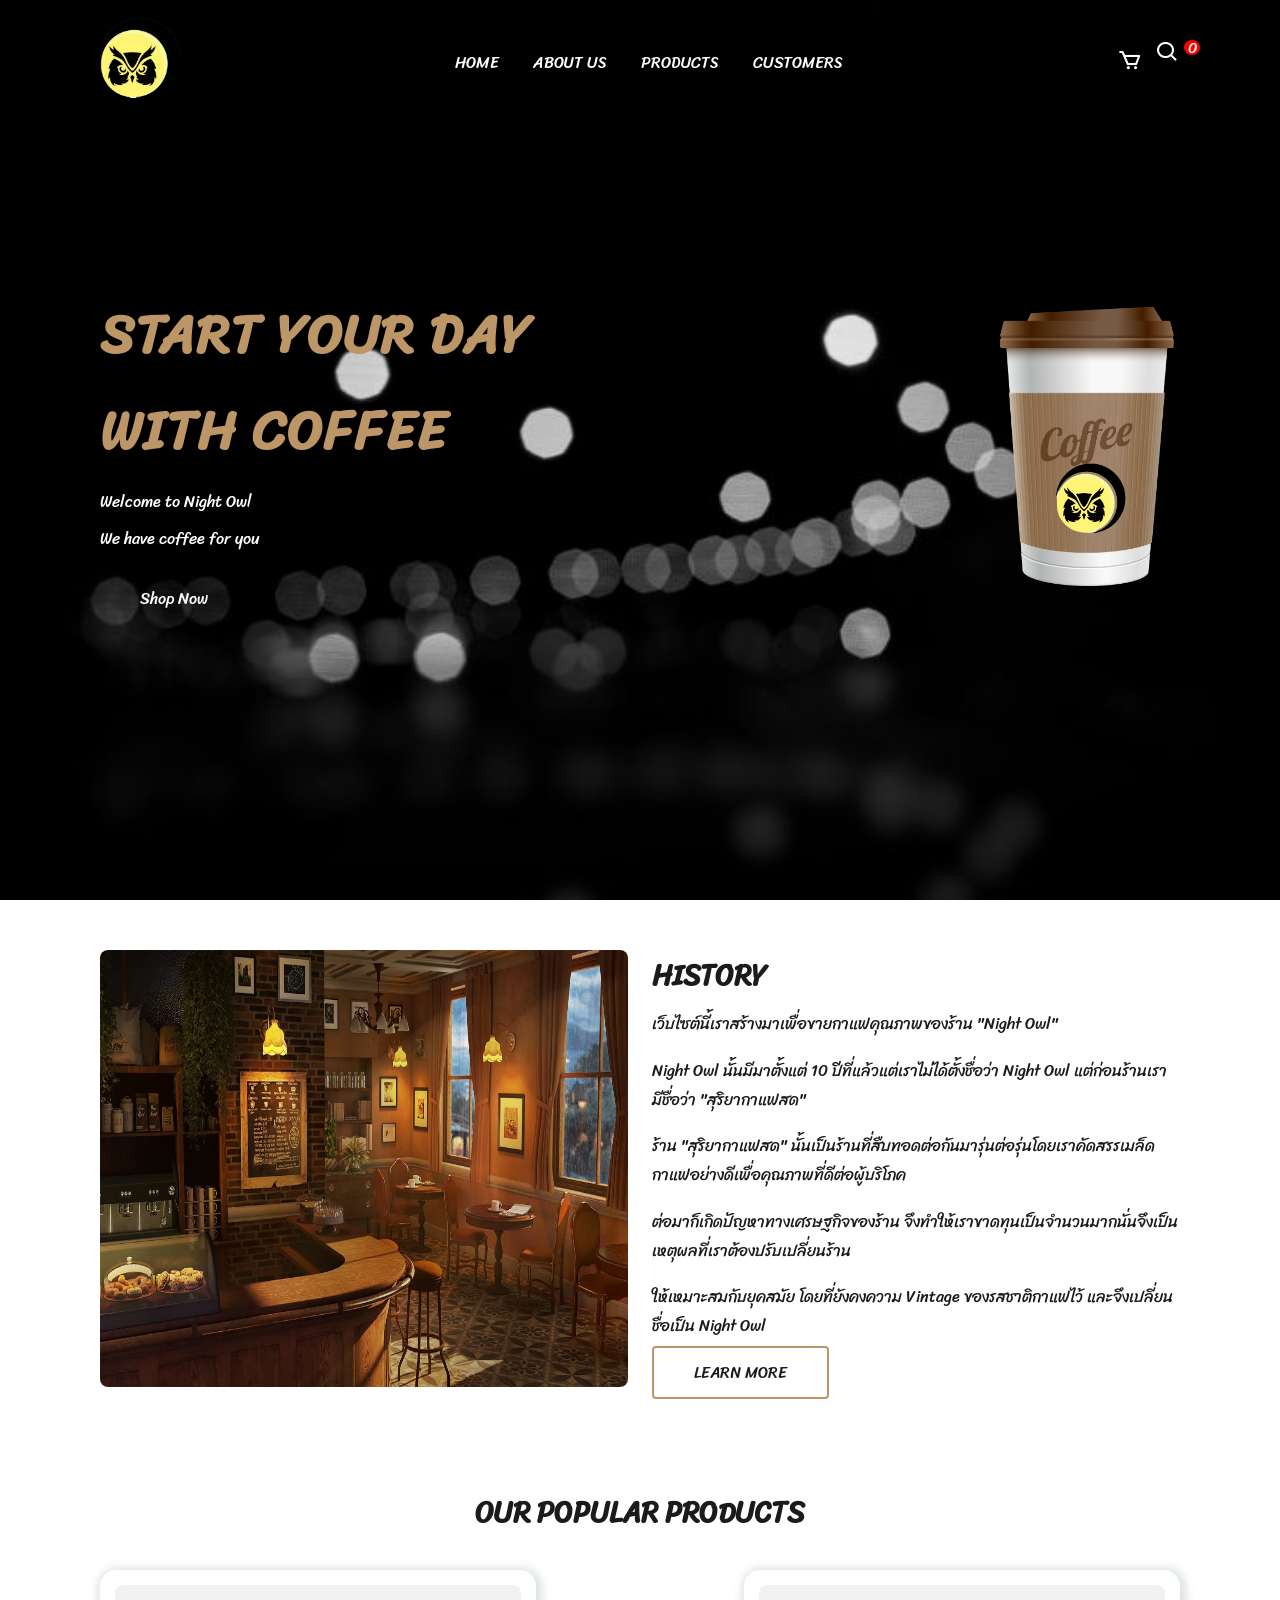
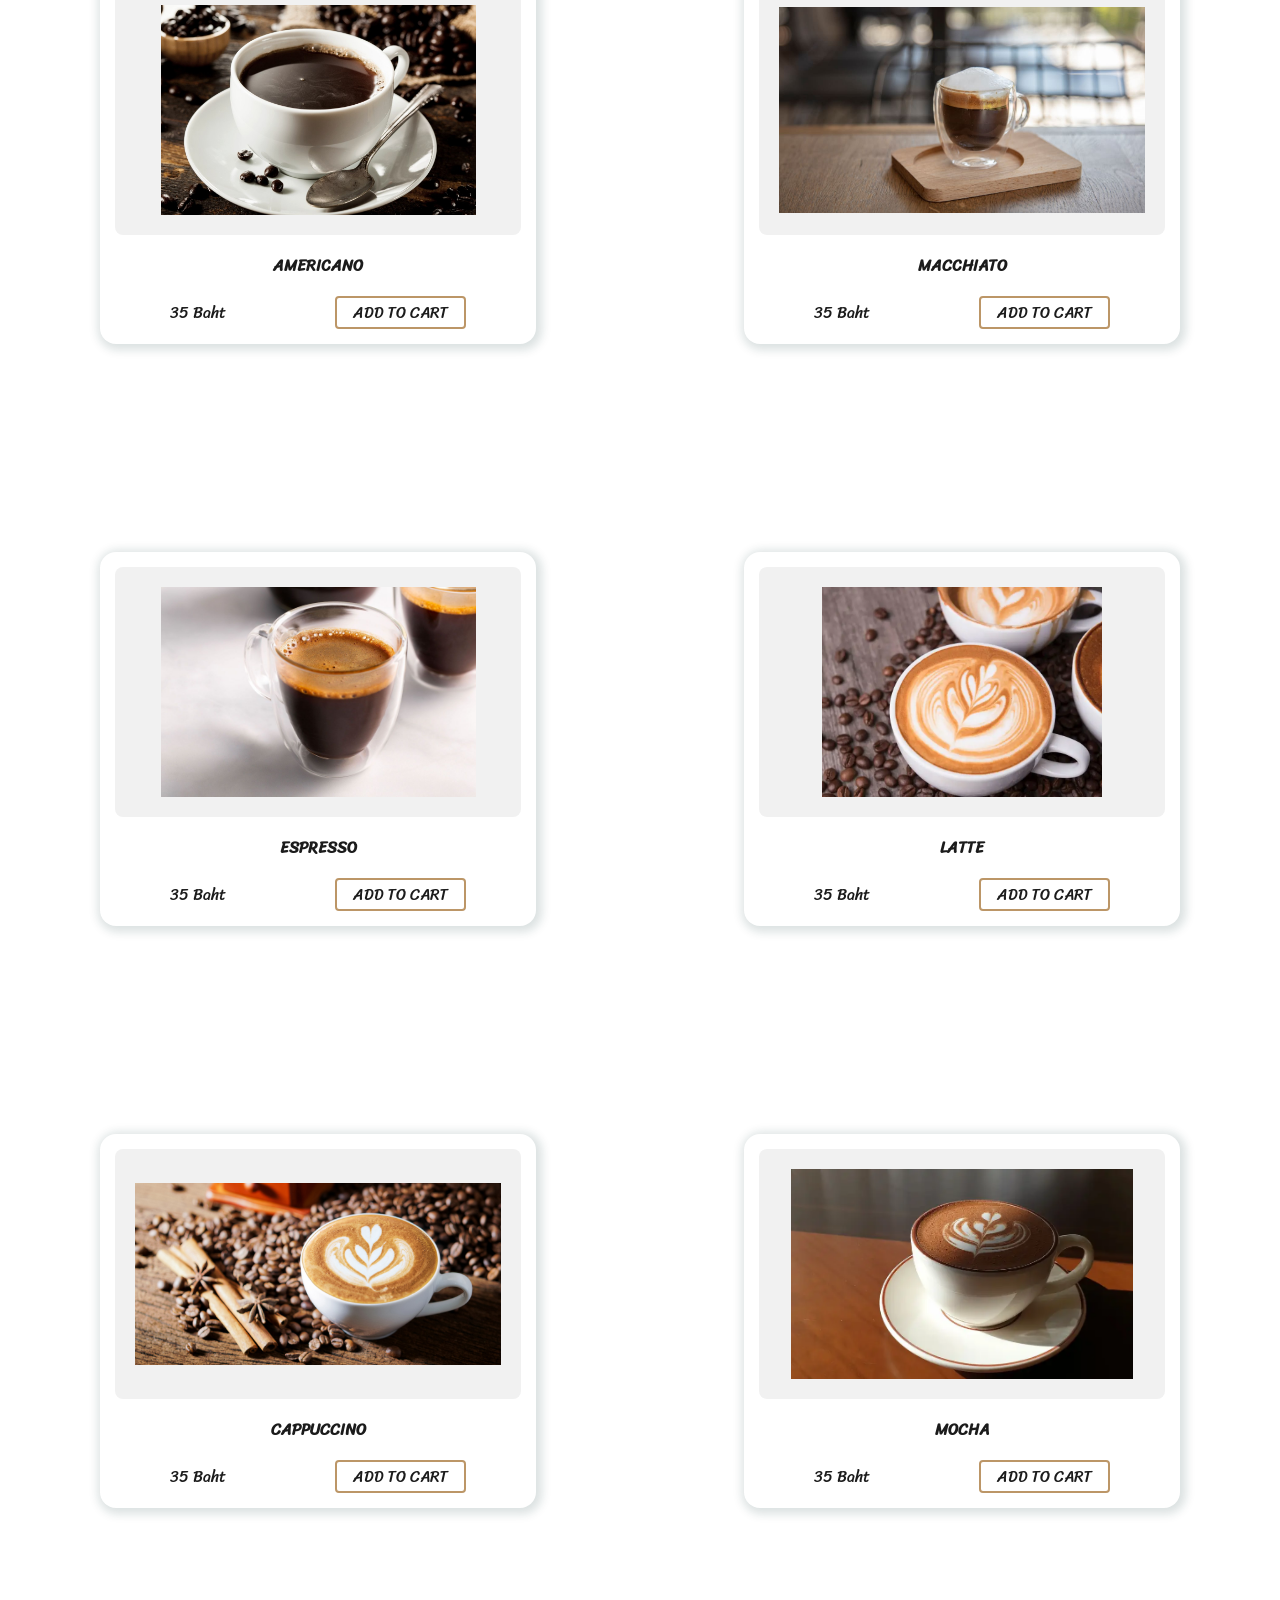
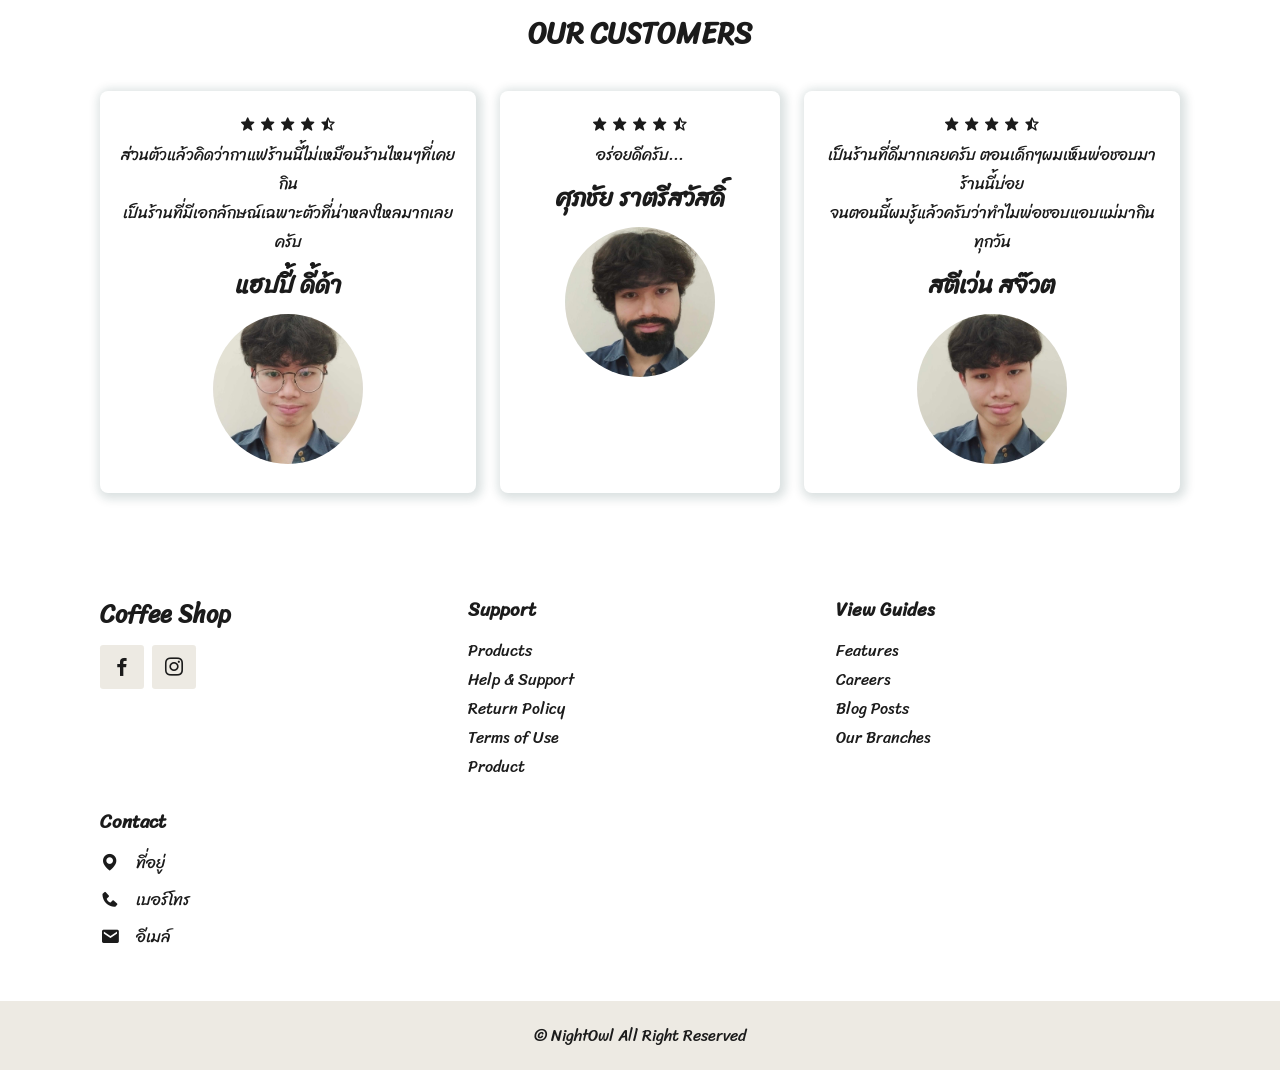
<file: index.html>
<!DOCTYPE html>
<html lang="en">

<head>
    <meta charset="UTF-8">
    <meta http-equiv="X-UA-Compatible" content="IE=edge"">
    <meta name= "viewport" content="width=device-width, initial-scale=1.0">
    <title>Night Owl</title>
	<link rel="icon" type="image/x-icon" href="img/logo2.png">
    <!--Link CSS-->
    <link rel="stylesheet" href="style.css">
    <!--Box Icon-->
    <link rel="stylesheet" href="https://unpkg.com/boxicons@latest/css/boxicons.min.css">
</head>

<body>
    <div>
        <!--Navbar-->
        <header>
            <a href="#" class="logo">
                <img src="img/logo2.png" alt="">
            </a>
            <!-- Menu-Icon -->
            <i class='bx bxs-food-menu' id="menu-icon"></i>
            <!-- Links -->
            <ul class="navbar">
                <li><a href="#home">Home</a></li>
                <li><a href="#about">About Us</a></li>
                <li><a href="#products">products</a></li>
                <li><a href="#customers">customers</a></li>
            </ul>
            <!-- Icon -->
            <div class="header-icon">
                <div class="shopping">
                    <a href="" class='bx bx-cart'></a>
                    <span class="quantity" id="quantity">0</span>
                </div>
                <i class='bx bx-search' id="search-icon"></i>
            </div>
            <!-- Search Box -->
            <div class="search-box">
                <input type="search" name="" id="" placeholder="Search...">
            </div>
        </header>

        <!-- Home -->
        <section class="home" id="home">
            <div class="home-text">
                <h1>Start your day<br> with coffee </h1>
                <p>Welcome to Night Owl</p>
                <p>We have coffee for you</p>
                <br>
                <a href="#products" class="btn">Shop
                    Now</a>
            </div>
            <div class="home-img">
                <img src="img/main2.png" alt="">
                <!--อย่าลืมลงรูป-->
            </div>
        </section>
        <!---About-->
        <section class="about" id="about">
            <div class="about-img">
                <img src="img/about.png" alt="">
            </div>
            <div class="about-text">
                <h2>History</h2>
                <p>เว็บไซต์นี้เราสร้างมาเพื่อขายกาแฟคุณภาพของร้าน "Night Owl"</p>
                <p>Night Owl นั้นมีมาตั้งแต่ 10 ปีที่แล้วแต่เราไม่ได้ตั้งชื่อว่า Night Owl แต่ก่อนร้านเรามีชื่อว่า
                    "สุริยากาแฟสด"</p>
                <p>ร้าน "สุริยากาแฟสด"
                    นั้นเป็นร้านที่สืบทอดต่อกันมารุ่นต่อรุ่นโดยเราคัดสรรเมล็ดกาแฟอย่างดีเพื่อคุณภาพที่ดีต่อผู้บริโภค</p>
                <p>ต่อมาก็เกิดปัญหาทางเศรษฐกิจของร้าน
                    จึงทำให้เราขาดทุนเป็นจำนวนมากนั่นจึงเป็นเหตุผลที่เราต้องปรับเปลี่ยนร้าน</p>
                <p>ให้เหมาะสมกับยุคสมัย โดยที่ยังคงความ Vintage ของรสชาติกาแฟไว้ และจึงเปลี่ยนชื่อเป็น Night Owl</p>
                <a href="page1.html" class="btn">Learn More</a>
            </div>
        </section>
        <!---Products-->
        <section class="products" id="products">
            <div class="heading">
                <h2>Our Popular Products</h2>
            </div>
            <!--Container-->
            <div class="products-container">
                <div class="box">
                    <img src="img/p1.png" alt="">
                    <h3>Americano</h3>
                    <div class="content">
                        <span>35 Baht</span>
                        <a class="changeQuantity" data-action="increase">Add to cart</a>
                    </div>
                </div>
                <div class="box">
                    <img src="img/p2.png" alt="">
                    <h3>Macchiato</h3>
                    <div class="content">
                        <span>35 Baht</span>
                        <a class="changeQuantity" data-action="increase">Add to cart</a>
                    </div>
                </div>
                <div class="box">
                    <img src="img/p3.png" alt="">
                    <h3>Espresso</h3>
                    <div class="content">
                        <span>35 Baht</span>
                        <a class="changeQuantity" data-action="increase">Add to cart</a>
                    </div>
                </div>
                <div class="box">
                    <img src="img/p4.png" alt="">
                    <h3>Latte</h3>
                    <div class="content">
                        <span>35 Baht</span>
                        <a class="changeQuantity" data-action="increase">Add to cart</a>
                    </div>
                </div>
                <div class="box">
                    <img src="img/p5.png" alt="">
                    <h3>Cappuccino</h3>
                    <div class="content">
                        <span>35 Baht</span>
                        <a class="changeQuantity" data-action="increase">Add to cart</a>
                    </div>
                </div>
                <div class="box">
                    <img src="img/p6.png" alt="">
                    <h3>Mocha</h3>
                    <div class="content">
                        <span>35 Baht</span>
                        <a class="changeQuantity" data-action="increase">Add to cart</a>
                    </div>
                </div>
            </div>
        </section>
        <!-- Customers -->
        <section class="customers" id="customers">
            <div class="heading">
                <h2>Our Customers</h2>
            </div>
            <!-- Container -->
            <div class="customers-container">
                <div class="box">
                    <div class="stars">
                        <i class='bx bxs-star'></i>
                        <i class='bx bxs-star'></i>
                        <i class='bx bxs-star'></i>
                        <i class='bx bxs-star'></i>
                        <i class='bx bxs-star-half'></i>
                    </div>
                    <p>ส่วนตัวแล้วคิดว่ากาแฟร้านนี้ไม่เหมือนร้านไหนๆที่เคยกิน</p>
                    <p>เป็นร้านที่มีเอกลักษณ์เฉพาะตัวที่น่าหลงใหลมากเลยครับ</p>
                    <h2>แฮปปี้ ดี้ด้า</h2>
                    <img src="img/rev1.png" alt="">
                </div>
                <div class="box">
                    <div class="stars">
                        <i class='bx bxs-star'></i>
                        <i class='bx bxs-star'></i>
                        <i class='bx bxs-star'></i>
                        <i class='bx bxs-star'></i>
                        <i class='bx bxs-star-half'></i>
                    </div>
                    <p>อร่อยดีครับ...</p>
                    <h2>ศุภชัย ราตรีสวัสดิ์</h2>
                    <img src="img/rev2.png" alt="">
                </div>
                <div class="box">
                    <div class="stars">
                        <i class='bx bxs-star'></i>
                        <i class='bx bxs-star'></i>
                        <i class='bx bxs-star'></i>
                        <i class='bx bxs-star'></i>
                        <i class='bx bxs-star-half'></i>
                    </div>
                    <p>เป็นร้านที่ดีมากเลยครับ ตอนเด็กๆผมเห็นพ่อชอบมาร้านนี้บ่อย</p>
                    <p>จนตอนนี้ผมรู้แล้วครับว่าทำไมพ่อชอบแอบแม่มากินทุกวัน</p>
                    <h2>สตีเว่น สจ๊วต</h2>
                    <img src="img/rev3.png" alt="">
                </div>
            </div>
        </section>
        <section class="footer">
            <div class="footer-box">
                <h2>Coffee Shop</h2>
                <p></p>
                <div class="social">
                    <a href="#"><i class='bx bxl-facebook'></i></a>
                    <a href="#"><i class='bx bxl-instagram'></i></a>
                </div>
            </div>
            <div class="footer-box">
                <h3>Support</h3>
                <li><a href="#">Products</a></li>
                <li><a href="#">Help & Support</a></li>
                <li><a href="#">Return Policy</a></li>
                <li><a href="#">Terms of Use</a></li>
                <li><a href="#">Product</a></li>
            </div>
            <div class="footer-box">
                <h3>View Guides</h3>
                <li><a href="#">Features</a></li>
                <li><a href="#">Careers</a></li>
                <li><a href="#">Blog Posts</a></li>
                <li><a href="#">Our Branches</a></li>
            </div>
            <div class="footer-box">
                <h3>Contact</h3>
                <div class="contact">
                    <span><i class='bx bxs-map'></i>ที่อยู่</span>
                    <span><i class='bx bxs-phone'></i>เบอร์โทร</span>
                    <span><i class='bx bxs-envelope'></i>อีเมล์</span>
                </div>
            </div>
        </section>
        <!-- Copyright -->
        <div class="copyright">
            <p>&#169; NightOwl All Right Reserved</p>
        </div>
    </div>
    
    <script type="text/javascript" src="main.js"></script>
</body>
</file>
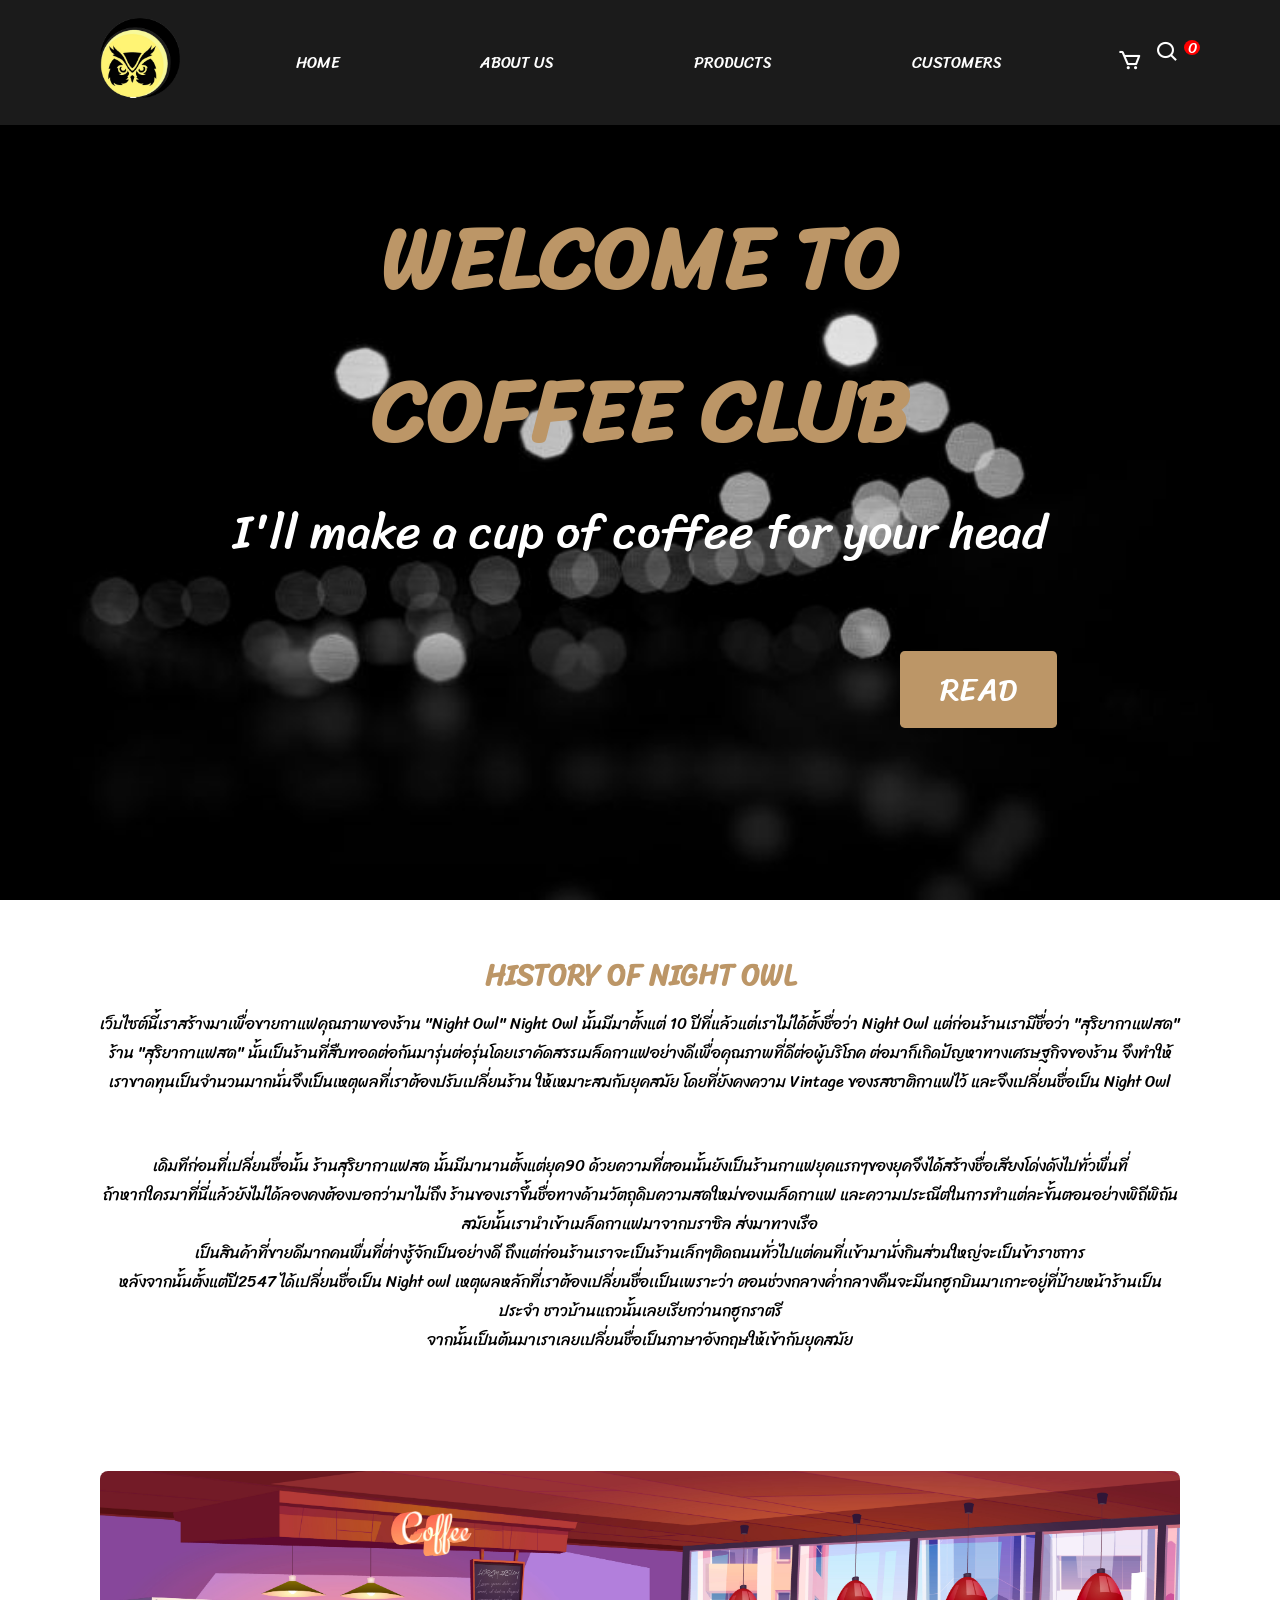
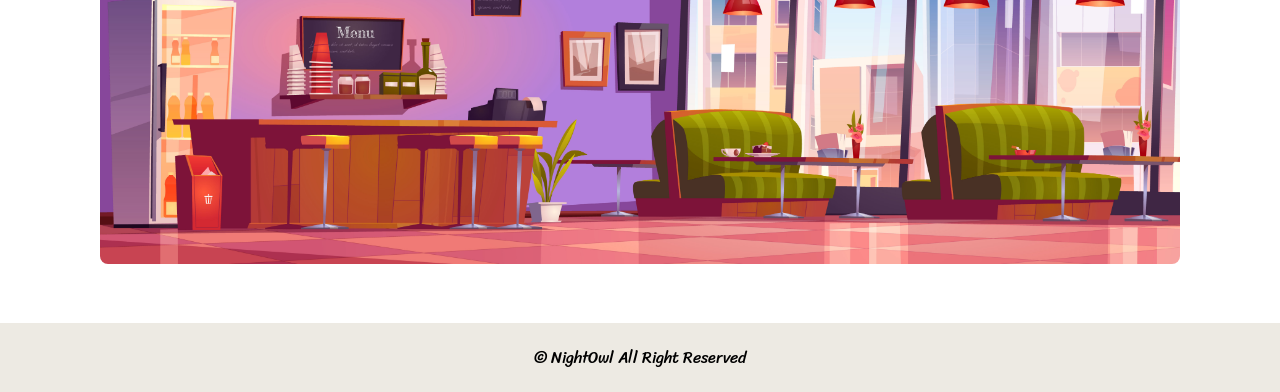
<file: page1.html>
<!DOCTYPE html>
<html lang="en">
<head>
    <meta charset="UTF-8">
    <meta http-equiv="X-UA-Compatible" content="IE=edge"">
    <meta name="viewport" content="width=device-width, initial-scale=1.0">
    <title>Know more about us</title>
	<link rel="icon" type="image/x-icon" href="img/logo2.png">
    <!--Link CSS-->
    <link rel="stylesheet" href="page1.css">
	<!--Box Icon-->
    <link rel="stylesheet" href="https://unpkg.com/boxicons@latest/css/boxicons.min.css">
</head>

<body>
	<div>
        <!--Navbar-->
        <header>
            <a href="#" class="logo">
                <img src="img/logo2.png" alt="">
            </a>
            <!-- Menu-Icon -->
            <i class='bx bxs-food-menu' id="menu-icon"></i>
            <!-- Links -->
            <ul class="navbar">
                <li><a href="index.html">Home</a></li>
                <li><a href="index.html">About Us</a></li>
                <li><a href="index.html">products</a></li>
                <li><a href="index.html">customers</a></li>
			</ul>
            <!-- Icon -->
            <div class="header-icon">
                <div class="shopping">
                    <a href="Cart.html" class='bx bx-cart'></a>
                    <span class="quantity">0</span>
                </div>
                <i class='bx bx-search' id="search-icon"></i>
            </div>
            <!-- Search Box -->
            <div class="search-box">
                <input type="search" name="" id="" placeholder="Search...">
            </div>
	</div>
	<!-- Home -->
        <section class="home" id="home">
            <div class="home-text">
                <h1>Welcome to<br> Coffee Club </h1>                
                <p>I'll make a cup of coffee for your head</p>
				<br>
				<br>
				<br>
				<a href="#history">READ</a>
            </div>
        </section>
	
	<!-- History -->
	<section class="history" id="history">		
		<div class="text">
			
			<h1>History of Night Owl</h1>
			<p>		เว็บไซต์นี้เราสร้างมาเพื่อขายกาแฟคุณภาพของร้าน  "Night Owl" Night Owl นั้นมีมาตั้งแต่ 10 ปีที่แล้วแต่เราไม่ได้ตั้งชื่อว่า Night Owl แต่ก่อนร้านเรามีชื่อว่า
                    "สุริยากาแฟสด" ร้าน "สุริยากาแฟสด" นั้นเป็นร้านที่สืบทอดต่อกันมารุ่นต่อรุ่นโดยเราคัดสรรเมล็ดกาแฟอย่างดีเพื่อคุณภาพที่ดีต่อผู้บริโภค  ต่อมาก็เกิดปัญหาทางเศรษฐกิจของร้าน
                    จึงทำให้เราขาดทุนเป็นจำนวนมากนั่นจึงเป็นเหตุผลที่เราต้องปรับเปลี่ยนร้าน  ให้เหมาะสมกับยุคสมัย โดยที่ยังคงความ Vintage ของรสชาติกาแฟไว้ และจึงเปลี่ยนชื่อเป็น Night Owl</p>
			<br>
			<p>เดิมทีก่อนที่เปลี่ยนชื่อนั้น ร้านสุริยากาแฟสด นั้นมีมานานตั้งแต่ยุค90  ด้วยความที่ตอนนั้นยังเป็นร้านกาแฟยุคแรกๆของยุคจึงได้สร้างชื่อเสียงโด่งดังไปทั่วพื่นที่<br> ถ้าหากใครมาที่นี่แล้วยังไม่ได้ลองคงต้องบอกว่ามาไม่ถึง ร้านของเราขึ้นชื่อทางด้านวัตถุดิบความสดใหม่ของเมล็ดกาแฟ และความประณีตในการทำแต่ละขั้นตอนอย่างพิถีพิถัน สมัยนั้นเรานำเข้าเมล็ดกาแฟมาจากบราซิล ส่งมาทางเรือ<br> เป็นสินค้าที่ขายดีมากคนพื่นที่ต่างรู้จักเป็นอย่างดี ถึงแต่ก่อนร้านเราจะเป็นร้านเล็กๆติดถนนทั่วไปแต่คนที่เเข้ามานั่งกินส่วนใหญ่จะเป็นข้าราชการ <br>หลังจากนั้นตั้งแต่ปี2547 ได้เปลี่ยนชื่อเป็น Night owl เหตุผลหลักที่เราต้องเปลี่ยนชื่อเเป็นเพราะว่า ตอนช่วงกลางค่ำกลางคืนจะมีนกฮูกบินมาเกาะอยู่ที่ป้ายหน้าร้านเป็นประจำ ชาวบ้านแถวนั้นเลยเรียกว่านกฮูกราตรี <br>จากนั้นเป็นต้นมาเราเลยเปลี่ยนชื่อเป็นภาษาอังกฤษให้เข้ากับยุคสมัย</p>
		</div>
		
	</section>
	<section>
		<div class="his-img">
			<img src="img/3400.jpg" alt="">
		</div>
	</section>
	<!-- Copyright -->
        <div class="copyright">
            <p>&#169; NightOwl All Right Reserved</p>
        </div>
</body>
	<script type="text/javascript" src="main.js"></script>
</html>
</file>
<file: style.css>
/* Gooogle Fonts*/
@import url('https://fonts.googleapis.com/css2?family=Sriracha&display=swap');
*{
    font-family: 'Sriracha', cursive;
    margin: 0;
    padding: 0;
    box-sizing: border-box;
    scroll-padding-top: 4rem;
    scroll-behavior: smooth;
    list-style: none;
    text-decoration: none;
}
/* Variables */
:root{
    --main-color:#bc9667;
    --second-color:#edeae3;
    --text-color:#1b1b1b;
    --bg-color:#fff;

    /* Box Shadow */
    --box-shadow: 2px 2px 10px 4px rgb(14 55 54 / 15%);
}
section{
    padding: 50px 100px;
}
img{
    width: 30%;
}
body{
    color: var(--text-color);
}
header{
    position: fixed;
    width: 100%;
    top: 0;
    right: 0;
    z-index: 1000;
    display: flex;
    justify-content: space-between;
    align-items: center;
    padding: 18px 100px;
    transition: 0.5 linear;
}
header.shadow{
    background: var(--text-color);
    box-shadow: var(--box-shadow);
}
.logo img{
    width: 80px;
    height: 80px;
}
.navbar{
    display: flex;
}
.navbar a{
    padding: 8px 17px;
    color: var(--bg-color);
    font-size: 1rem;
    text-transform: uppercase;
    font-weight: 500;
}
.navbar a:hover{
    background: var(--main-color);
    border-radius: 0.2rem;
    transition: 0.2s all linear;
}
.header-icon{
    font-size: 25px;
    cursor: pointer;
    z-index: 10000;
    display: flex;
    column-gap: 0.8rem;
}
.header-icon .bx{
    color: var(--bg-color);
}
.header-icon .bx:hover{
    color: var(--main-color);
}
.header-icon span{
	background-color:red;
    cursor: default;
    font-size: 15px;
    border-radius: 50%;
    justify-content: center;
    align-items: center;
	display: flex;
	position: absolute;
    color: #fff;
	left: 92.5%;
	padding: 3px 8px;
    width: 10px;
    height: 15px;
    margin-top: -45px;
}

#menu-icon{
    color: var(--bg-color);
    font-size: 24px;
    z-index: 100001;
    cursor: pointer;
    display: none;
}
.search-box{
    position: absolute;
    top: -100%;
    left: 50%;
    transform: translate(-50%);
    background: var(--bg-color);
    width: 100%;
}
.search-box.active{
    top: 110%;
    box-shadow: var(--box-shadow);
    transition: 0.2s all linear;
}
.search-box input{
    padding: 20px;
    border: none;
    outline: none;
    width: 100%;
    font-size: 1rem;
    color: var(--main-color);
}
.search-box input::placeholder{
    font-size: 1rem;
    font-weight: 500;
}
.home{
    width: 100%;
    min-height: 100vh;
    background: url(img/bg2.png);
    background-repeat: no-repeat;
    background-size: cover;
    background-position: center;
    display: grid;
    grid-template-columns: repeat(auto-fit,minmax(17rem,auto));
    align-items: center;
    gap: 1.5rem;
}
.home-text h1{
    font-size: 3.4rem;
    color: var(--main-color);
    text-transform: uppercase;
    letter-spacing: 1px;
}
.home-text p{
    font-size: 1rem;
    color: var(--bg-color);
    margin: 0.5rem 0 0.14rem;
}
.home-img {
    text-align: right;
}
.btn{
    padding: 10px 40px;
    border-radius: 0.3rem;
    background-position: var(--main-color);
    color: var(--bg-color);
    font-weight: 500;
}
.btn:hover{
    background: #8a6f4d;
}
.about{
    display: grid;
    grid-template-columns: repeat(auto-fit,minmax(17rem,auto));
    gap: 1.5rem;
}
.about-img img{
    border-radius: 0.5rem;
    width:100%;
    height:100%;
}
.about-text h2{
    font-size: 1.8rem;
    text-transform: uppercase;
}
.about-text p{
    font-size: 1rem;
    margin: 0.5rem 0 1.1rem;
}
.about-text a{
    color:var(--text-color);
    border: 2px solid var(--main-color);
    border-radius: 4px;
    text-transform: uppercase;
}
.about-text a:hover{
    background: var(--main-color);
    color: var(--bg-color);
    transition: 0.2s all linear;
}
.heading{
    text-align: center;
}
.heading h2{
    font-size: 1.8rem;
    text-transform: uppercase;
}
.products-container{
    display: grid;
    grid-template-columns: repeat(auto-fit,minmax(280px,auto));
    gap: 13rem;
    margin-top: 2rem;
}
.products-container .box{
    position: relative;
    padding: 15px;
    display: flex;
    flex-direction: column;
    justify-content: center;
    border-radius: 1rem;
    box-shadow: var(--box-shadow);
}
.products-container img{
    width: 100%;
    height: 250px;
    object-fit: contain;
    object-position: center;
    padding: 20px;
    background: #f1f1f1;
    border-radius: 0.5rem;
}
.products-container .box h3{
    font-size: 1rem;
    font-weight: 600;
    text-transform: uppercase;
    margin: 1rem 0 1rem;
    text-align: center;
}
.products-container .box .content{
    display: flex;
    align-items: center;
    justify-content: space-around;
}
.products-container .box .content .span{
    padding: 0 1rem;
    color: var(--bg-color);
    background: var(--main-color);
    border-radius: 4px;
    font-weight: 500;
}
.products-container .box .content a{
    padding: 0 1rem;
    color: var(--text-color);
    border: 2px solid var(--main-color);
    border-radius: 4px;
    text-transform: uppercase;
	cursor:pointer;
}
.products-container .box .content a:hover{
    background: var(--main-color);
    color: var(--bg-color);
    transition: 0.2s all linear;
}
.customers-container{
    display: grid;
    grid-template-columns: repeat(auto-fit,minmax(280px,auto));
    gap: 1.5rem;
    margin-top: 2rem;
}
.customers-container .box{
    padding: 20px;
    box-shadow: var(--box-shadow);
    border-radius: 0.5rem;
    text-align: center;
}
.star .bx{
    color: var(--main-color);
}
.customers-container .box p{
    font-size: 1rem;
}
.customers-container .box h2{
    font-size: 1.5rem;
    font-weight: 600;
    margin: 0.5rem 0 0.5rem;
}
.customers-container .box img{
    width: 150px;
    height: 150px;
    border-radius: 50%;
    object-fit: cover;
}
.customers-container .box:hover{
    background: var(--second-color);
    transition: 0.2s all linear;
}
.footer{
    display: grid;
    grid-template-columns: repeat(auto-fit,minmax(280px,auto));
    gap: 1.5rem;
}
.footer-box h2{
    font-size: 1.5rem;
    font-weight: 600;
    margin-bottom: 10px;
}
.footer-box p{
    font-size: 1rem;
    margin-bottom: 10px;
}
.social{
    display: flex;
    align-items: center;
    column-gap: 0.5rem;
}
.social a .bx{
    font-size: 24px;
    color: var(--text-color);
    padding: 10px;
    background: var(--second-color);
    border-radius: 0.2rem;
}
.social a .bx:hover{
    background: var(--main-color);
    color: var(--bg-color);
}
.footer-box h3{
    font-weight: 600;
    margin-bottom: 10px;
}
.footer-box li a{
    color: var(--text-color);
}
.footer-box li a:hover{
    color: var(--main-color);
}
.contact{
    display: flex;
    flex-direction: column;
    row-gap: 0.5rem;
}
.contact span{
    display: flex;
    align-items: center;
}
.contact i{
    font-size: 20px;
    margin-right: 1rem;
}
.copyright{
    padding: 20px;
    text-align: center;
    background: var(--second-color);
}
@media (max-width:991px){
    header{
        padding: 16px 4%;
    }
    section{
        padding: 50px 4%;
    }
    .home-text h1{
        font-size: 2rem;
    }
}
@media (max-width:768px){
    header{
        padding: 12px 4%;
    }
    #menu-icon {
        display: initial;
    }
    .navbar {
        position: absolute;
        top: -570px;
        left: 0;
        right: 0;
        display: flex;
        flex-direction: column;
        background: var(--second-color);
        row-gap: 1.4rem;
        padding: 20px;
        transition: 0.3s;
        text-align: center;
    }
    .navbar a{
        color: var(--text-color);
    }
    .navbar a:hover{
        color: var(--bg-color);
    }
    .navbar.active{
        top: 100%;
    }
    .about{
        align-items: center;
    }
}
@media (max-width:360px){
    header{
        padding: 11px 4%;
    }
    .logo-img{
        width: 45px;
    }
    .home-text{
        padding-top: 15px;
    }
    .home-text h1{
        font-size: 1.4rem;
    }
    .home-text p{
        font-size: 0.8rem;
        font-weight: 300;
    }
    .about-img{
        order: 2;
    }
    .about-text{
        text-align: center;
    }
    .about-text h2{
        font-size: 1.2rem;
    }
    .heading h2{
        font-size: 1.2rem;
    }
}
</file>
<file: page1.css>
/* Gooogle Fonts*/
@import url('https://fonts.googleapis.com/css2?family=Sriracha&display=swap');
*{
    font-family: 'Sriracha', cursive;
    margin: 0;
    padding: 0;
    box-sizing: border-box;
    scroll-padding-top: 4rem;
    scroll-behavior: smooth;
    list-style: none;
    text-decoration: none;
}
/* Variables */
:root{
    --main-color:#bc9667;
    --second-color:#edeae3;
    --text-color:#1b1b1b;
    --bg-color:#fff;

    /* Box Shadow */
    --box-shadow: 2px 2px 10px 4px rgb(14 55 54 / 15%);
}
section{
    padding: 50px 100px;
}
img{
    width: 30%;
}
header{
    position: fixed;
    width: 100%;
    top: 0;
    right: 0;
    z-index: 1000;
    display: flex;
    justify-content: space-between;
    align-items: center;
    padding: 18px 100px;
    transition: 0.5 linear;
	background-color: #1b1b1b;
}
header.shadow{
    background: var(--text-color);
    box-shadow: var(--box-shadow);
}
.logo img{
    width: 80px;
    height: 80px;
}
.navbar{
    display: flex;
}
.navbar a{
    padding: 8px 70px;
    color: var(--bg-color);
    font-size: 1rem;
    text-transform: uppercase;
    font-weight: 500;
}
.navbar a:hover{
    background: var(--main-color);
    border-radius: 0.2rem;
    transition: 0.2s all linear;
}
.header-icon{
    font-size: 25px;
    cursor: pointer;
    z-index: 10000;
    display: flex;
    column-gap: 0.8rem;
	
}
.header-icon .bx{
    color: var(--bg-color);
}
.header-icon .bx:hover{
    color: var(--main-color);
}
.header-icon span{
	background-color:red;
    cursor: default;
    font-size: 15px;
    border-radius: 50%;
    justify-content: center;
    align-items: center;
	display: flex;
	position: absolute;
    color: #fff;
	left: 92.5%;
	padding: 3px 8px;
    width: 10px;
    height: 15px;
    margin-top: -45px;
}

#menu-icon{
    color: var(--bg-color);
    font-size: 24px;
    z-index: 100001;
    cursor: pointer;
    display: none;
}
.search-box{
    position: absolute;
    top: -100%;
    left: 60%;
    transform: translate(-60%);
    background: var(--bg-color);
    width: 100%;
}
.search-box.active{
    top: 110%;
    box-shadow: var(--box-shadow);
    transition: 0.2s all linear;
}
.search-box input{
    padding: 20px;
    border: none;
    outline: none;
    width: 100%;
    font-size: 1rem;
    color: var(--main-color);
}
.search-box input:placeholder{
    font-size: 1rem;
    font-weight: 500;
}
.home{
    width: 100%;
    min-height: 100vh;
    background: url(img/bg2.png);
    background-repeat: no-repeat;
    background-size: cover;
    background-position: center;
    display: grid;
    grid-template-columns: repeat(auto-fit,minmax(17rem,auto));
    align-items: center;
    gap: 1.5rem;
}

.home-text h1{	
    font-size: 5.4rem;
    color: var(--main-color);
    text-transform: uppercase;
    letter-spacing: 1px;
	text-align: center;
}
.home-text p{
    font-size: 3rem;
    color: var(--bg-color);
	text-align: center;
}
.home-text a{
	padding: 10px 40px;
	font-size: 2rem;
    border-radius: 0.3rem;
    background-color: var(--main-color);
    color: white;
    font-weight: 500;
	margin-left: 800px;
	cursor: pointer;
}
.home-text a:hover{
    background: #8a6f4d;
}
.history{
    display: grid;
    grid-template-columns: repeat(auto-fit,minmax(17rem,auto));
    gap: 1.5rem;
}
.his-img img{
    border-radius: 0.5rem;
    width:100%;
    height:100%;
}
.text h1{
    font-size: 1.8rem;
    text-transform: uppercase;
	text-align: center;
	color: var(--main-color);
}
.text p{
    font-size: 1rem;
    margin: 0.5rem 0 1.1rem;
	text-align: center;
}
.copyright{
    padding: 20px;
    text-align: center;
    background: var(--second-color);
}
</file>
